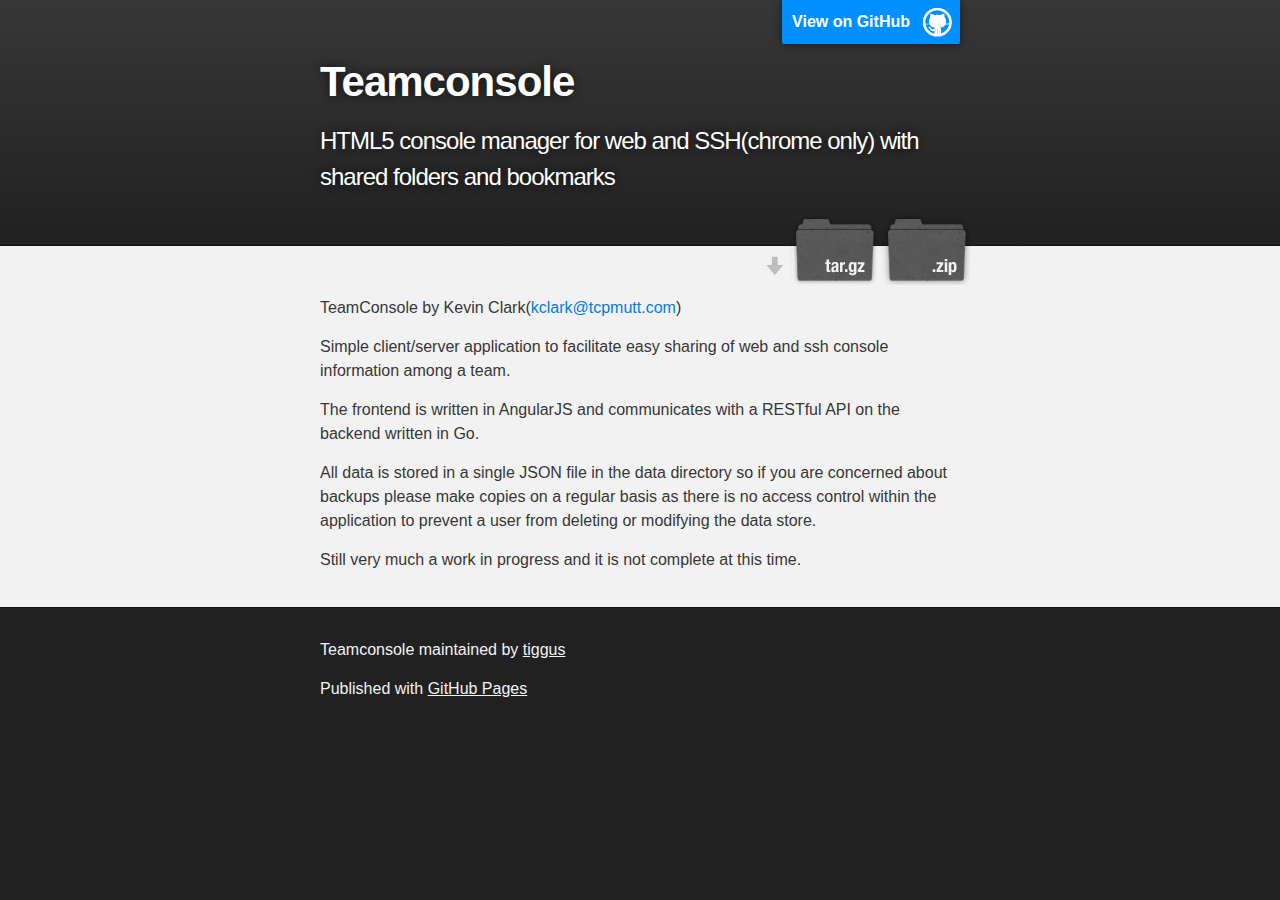
<file: index.html>
<!DOCTYPE html>
<html>

  <head>
    <meta charset='utf-8'>
    <meta http-equiv="X-UA-Compatible" content="chrome=1">
    <meta name="description" content="Teamconsole : HTML5 console manager for web and SSH(chrome only) with shared folders and bookmarks">

    <link rel="stylesheet" type="text/css" media="screen" href="stylesheets/stylesheet.css">

    <title>Teamconsole</title>
  </head>

  <body>

    <!-- HEADER -->
    <div id="header_wrap" class="outer">
        <header class="inner">
          <a id="forkme_banner" href="https://github.com/tiggus/teamconsole">View on GitHub</a>

          <h1 id="project_title">Teamconsole</h1>
          <h2 id="project_tagline">HTML5 console manager for web and SSH(chrome only) with shared folders and bookmarks</h2>

            <section id="downloads">
              <a class="zip_download_link" href="https://github.com/tiggus/teamconsole/zipball/master">Download this project as a .zip file</a>
              <a class="tar_download_link" href="https://github.com/tiggus/teamconsole/tarball/master">Download this project as a tar.gz file</a>
            </section>
        </header>
    </div>

    <!-- MAIN CONTENT -->
    <div id="main_content_wrap" class="outer">
      <section id="main_content" class="inner">
        <p>TeamConsole 
by Kevin Clark(<a href="mailto:kclark@tcpmutt.com">kclark@tcpmutt.com</a>)</p>

<p>Simple client/server application to facilitate easy sharing
of web and ssh console information among a team.</p>

<p>The frontend is written in AngularJS and communicates with 
a RESTful API on the backend written in Go.</p>

<p>All data is stored in a single JSON file in the data directory
so if you are concerned about backups please make copies on a
regular basis as there is no access control within the application
to prevent a user from deleting or modifying the data store.</p>

<p>Still very much a work in progress and it is not complete at this time.</p>
      </section>
    </div>

    <!-- FOOTER  -->
    <div id="footer_wrap" class="outer">
      <footer class="inner">
        <p class="copyright">Teamconsole maintained by <a href="https://github.com/tiggus">tiggus</a></p>
        <p>Published with <a href="https://pages.github.com">GitHub Pages</a></p>
      </footer>
    </div>

    

  </body>
</html>
</file>
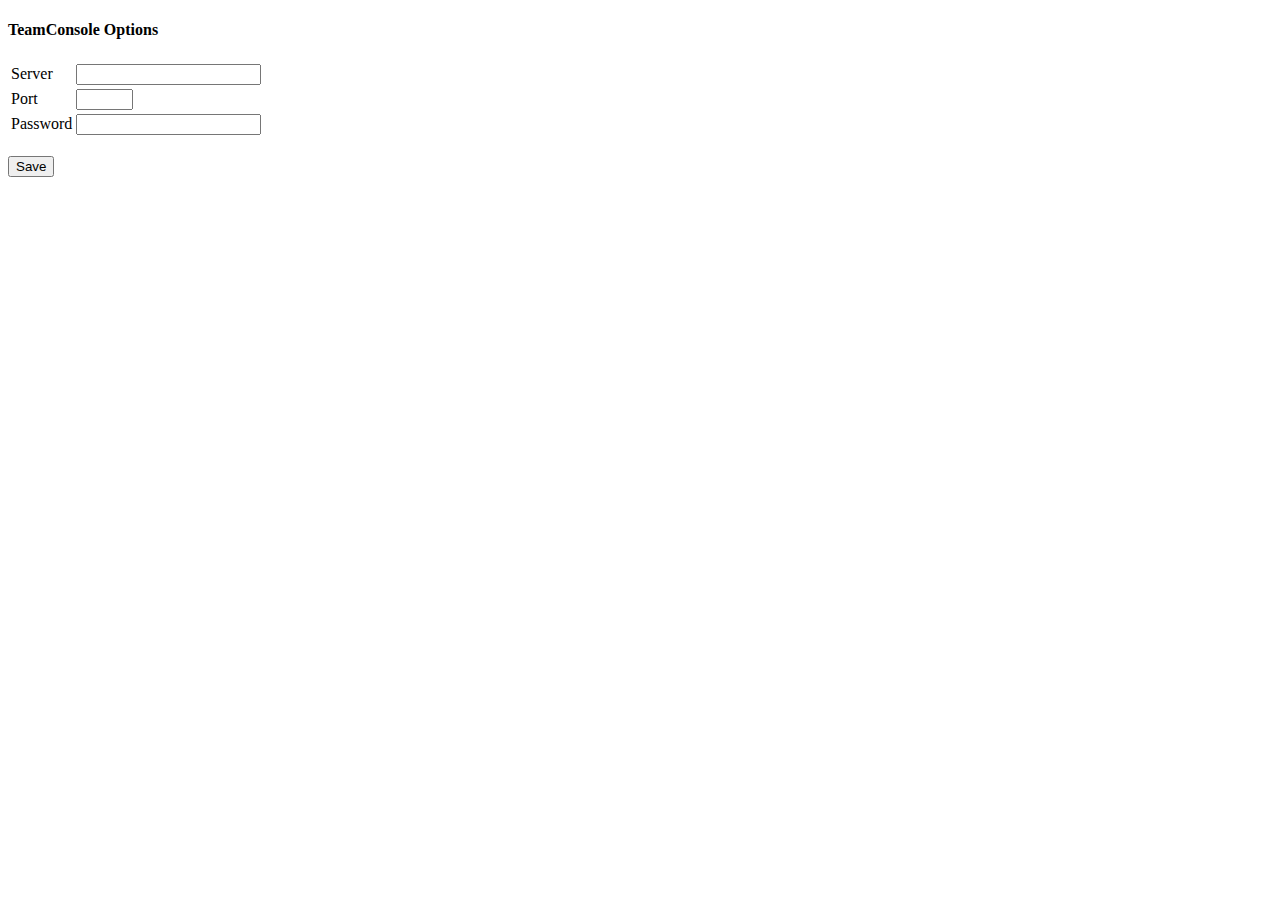
<file: chrome-extension/options.html>
<!DOCTYPE html>
<html>
<head lang="en">
    <meta charset="UTF-8">
    <title>TeamConsole Options</title>
</head>
<body>
    <h4>TeamConsole Options</h4>
    <table border="0">
        <tr>
          <td>
              Server
          </td>
            <td>
                <input type="text" id="server">
            </td>
        </tr>
        <tr>
            <td>
                Port
            </td>
            <td>
                <input type="text" id="port" size="4">
            </td>
        </tr>
        <tr>
            <td>
                Password
            </td>
            <td>
                <input type="password" id="password">
            </td>
        </tr>
    </table>
    <div id="status"></div>
    <br>
    <button id="save">Save</button>

    <script src="options.js"></script>
</body>
</html>
</file>
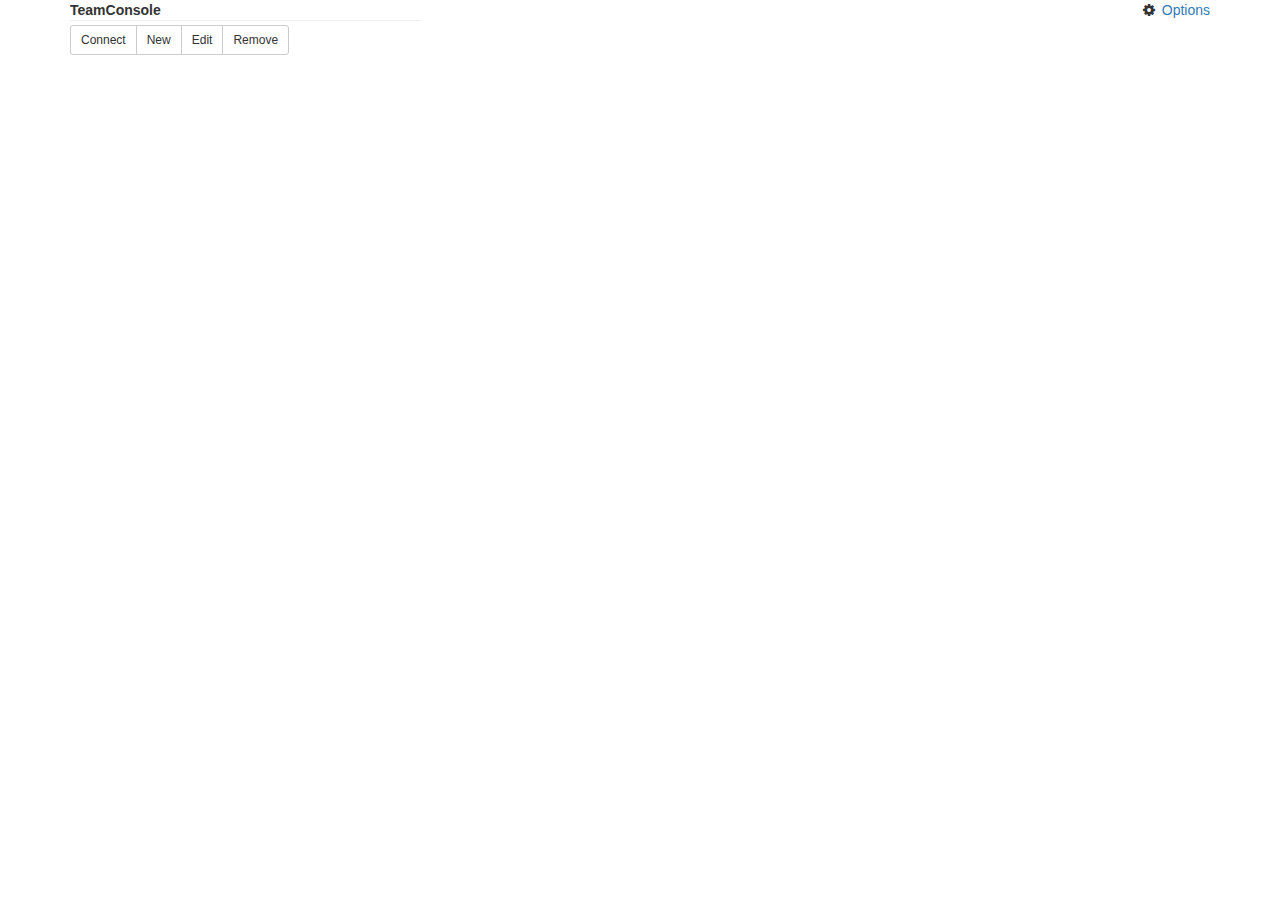
<file: chrome-extension/popup.html>
<!DOCTYPE html>
<html>
<head>
    <link rel="stylesheet" href="3rd/jsTree/themes/default/style.min.css">
    <link rel="stylesheet" href="3rd/bootstrap3/bootstrap.min.css">
    <link rel="stylesheet" href="3rd/font-awesome/css/font-awesome.min.css">
    <link rel="stylesheet" href="extension.css">
    <script src="3rd/jquery/jquery-2.1.4.js"></script>
    <script src="3rd/bootstrap3/bootstrap.min.js"></script>
    <script src="3rd/jsTree/jstree.min.js"></script>
    <script src="popup.js"></script>
</head>

<body>
<div class="container">
    <header>
        <span style="float: left"><b>TeamConsole</b></span>
        <span style="float: right"><i class="fa fa-cog fa-fw"></i>&nbsp;<a href="options.html">Options</a></span>
    </header>

    <div class="statusbox">
        <hr>
        <div class="row">
            <div class="col-xs-12">
                <div id="connstatus"></div>
            </div>
        </div>
        <div class="row">
            <div class="col-xs-12">
                <div id="secureshell"></div>
            </div>
        </div>
    </div>

    <div class="row">
        <div class="col-xs-12">
            <div id="toolbar">
                <div class="btn-group btn-group-sm" role="group" aria-label="...">
                    <button type="button" class="btn btn-default" id="btn_connect">Connect</button>
                    <button type="button" class="btn btn-default" id="btn_new">New</button>
                    <button type="button" class="btn btn-default" id="btn_edit">Edit</button>
                    <button type="button" class="btn btn-default" id="btn_remove">Remove</button>
                </div>
            </div>
        </div>
    </div>

    <div class="row">
        <div class="col-xs-12">
            <div class="input-group input-group-sm hidden" id="connectbox">
                <span class="input-group-addon" id="connectusername">Username</span>
                <input type="text" class="form-control" placeholder="" id="username" aria-describedby="basic-addon1">
                <span class="input-group-addon" id="connectstring">@server.com:22</span>
            </div>
        </div>
    </div>

    <div class="row">
        <div class="col-xs-12">
            <div id="newbox" class="hidden">
                <br>
                <h4>Add new folder or device</h4>
                <hr>
                <div class="form-horizontal" id="newForm">
                    <div class="form-group">
                        <label for="new_name" class="col-xs-5 control-label">Name</label>
                        <div class="col-xs-7">
                            <input type="text" class="form-control" id="new_name" placeholder="">
                        </div>
                    </div>

                    <div class="form-group">
                        <label for="new_type" class="col-xs-5 control-label">Type</label>
                        <div class="col-xs-7">
                            <select class="form-control" id="new_type">
                                <option value="folder">Folder</option>
                                <option value="ssh">SSH</option>
                                <option value="http">HTTP</option>
                            </select>
                        </div>
                    </div>

                    <div class="form-group hidden" id="new_urlform">
                        <label for="new_url" class="col-xs-5 control-label">URL</url></label>
                        <div class="col-xs-7">
                            <input type="text" class="form-control" id="new_url" placeholder="">
                        </div>
                    </div>

                    <div class="hidden" id="new_ssh">
                        <div class="form-group" id="ssh_server">
                            <label for="new_host" class="col-xs-5 control-label">Host</url></label>
                            <div class="col-xs-7">
                                <input type="text" class="form-control" id="new_host" placeholder="">
                            </div>
                        </div>
                        <div class="form-group" id="ssh_port">
                            <label for="new_port" class="col-xs-5 control-label">Port</url></label>
                            <div class="col-xs-7">
                                <input type="text" class="form-control" id="new_port" value="22">
                            </div>
                        </div>
                    </div>

                    <div class="form-group">
                        <div class="col-xs-offset-2 col-xs-4">
                            <button type="submit" class="btn-sm" id="new_save">Save</button>
                        </div>
                        <div class="col-xs-offset-2 col-xs-4">
                            <button type="submit" class="btn-sm" id="new_cancel">Cancel</button>
                        </div>
                    </div>
                </div>
            </div>
        </div>
    </div>

    <div class="row">
        <div class="col-xs-12">
            <div id="editbox" class="hidden">
                <br>
                <h4>Edit folder or device</h4>
                <hr>
                <div class="form-horizontal" id="editForm">
                    <div class="form-group">
                        <label for="edit_name" class="col-xs-5 control-label">Name</label>
                        <div class="col-xs-7">
                            <input type="text" class="form-control" id="edit_name" placeholder="">
                        </div>
                    </div>

                    <div class="form-group">
                        <label for="edit_type" class="col-xs-5 control-label">Type</label>
                        <div class="col-xs-7">
                            <select class="form-control" id="edit_type">
                                <option value="folder">Folder</option>
                                <option value="ssh">SSH</option>
                                <option value="http">HTTP</option>
                            </select>
                        </div>
                    </div>

                    <div class="form-group hidden" id="edit_urlform">
                        <label for="edit_url" class="col-xs-5 control-label">URL</url></label>
                        <div class="col-xs-7">
                            <input type="text" class="form-control" id="edit_url" placeholder="">
                        </div>
                    </div>

                    <div class="hidden" id="edit_ssh">
                        <div class="form-group" id="edit_ssh_server">
                            <label for="edit_host" class="col-xs-5 control-label">Host</url></label>
                            <div class="col-xs-7">
                                <input type="text" class="form-control" id="edit_host" placeholder="">
                            </div>
                        </div>
                        <div class="form-group" id="edit_ssh_port">
                            <label for="edit_port" class="col-xs-5 control-label">Port</url></label>
                            <div class="col-xs-7">
                                <input type="text" class="form-control" id="edit_port" value="22">
                            </div>
                        </div>
                    </div>

                    <div class="form-group">
                        <div class="col-xs-offset-2 col-xs-4">
                            <button type="submit" class="btn-sm" id="edit_save">Save</button>
                        </div>
                        <div class="col-xs-offset-2 col-xs-4">
                            <button type="submit" class="btn-sm" id="edit_cancel">Cancel</button>
                        </div>
                    </div>
                </div>
            </div>
        </div>
    </div>


    <div class="row">
        <div class="col-xs-12">
            <div id="nodetree"></div>
        </div>
    </div>
</div>
</body>
</html>
</file>
<file: stylesheets/stylesheet.css>
/*******************************************************************************
Slate Theme for GitHub Pages
by Jason Costello, @jsncostello
*******************************************************************************/

@import url(github-light.css);

/*******************************************************************************
MeyerWeb Reset
*******************************************************************************/

html, body, div, span, applet, object, iframe,
h1, h2, h3, h4, h5, h6, p, blockquote, pre,
a, abbr, acronym, address, big, cite, code,
del, dfn, em, img, ins, kbd, q, s, samp,
small, strike, strong, sub, sup, tt, var,
b, u, i, center,
dl, dt, dd, ol, ul, li,
fieldset, form, label, legend,
table, caption, tbody, tfoot, thead, tr, th, td,
article, aside, canvas, details, embed,
figure, figcaption, footer, header, hgroup,
menu, nav, output, ruby, section, summary,
time, mark, audio, video {
  margin: 0;
  padding: 0;
  border: 0;
  font: inherit;
  vertical-align: baseline;
}

/* HTML5 display-role reset for older browsers */
article, aside, details, figcaption, figure,
footer, header, hgroup, menu, nav, section {
  display: block;
}

ol, ul {
  list-style: none;
}

table {
  border-collapse: collapse;
  border-spacing: 0;
}

/*******************************************************************************
Theme Styles
*******************************************************************************/

body {
  box-sizing: border-box;
  color:#373737;
  background: #212121;
  font-size: 16px;
  font-family: 'Myriad Pro', Calibri, Helvetica, Arial, sans-serif;
  line-height: 1.5;
  -webkit-font-smoothing: antialiased;
}

h1, h2, h3, h4, h5, h6 {
  margin: 10px 0;
  font-weight: 700;
  color:#222222;
  font-family: 'Lucida Grande', 'Calibri', Helvetica, Arial, sans-serif;
  letter-spacing: -1px;
}

h1 {
  font-size: 36px;
  font-weight: 700;
}

h2 {
  padding-bottom: 10px;
  font-size: 32px;
  background: url('../images/bg_hr.png') repeat-x bottom;
}

h3 {
  font-size: 24px;
}

h4 {
  font-size: 21px;
}

h5 {
  font-size: 18px;
}

h6 {
  font-size: 16px;
}

p {
  margin: 10px 0 15px 0;
}

footer p {
  color: #f2f2f2;
}

a {
  text-decoration: none;
  color: #007edf;
  text-shadow: none;

  transition: color 0.5s ease;
  transition: text-shadow 0.5s ease;
  -webkit-transition: color 0.5s ease;
  -webkit-transition: text-shadow 0.5s ease;
  -moz-transition: color 0.5s ease;
  -moz-transition: text-shadow 0.5s ease;
  -o-transition: color 0.5s ease;
  -o-transition: text-shadow 0.5s ease;
  -ms-transition: color 0.5s ease;
  -ms-transition: text-shadow 0.5s ease;
}

a:hover, a:focus {text-decoration: underline;}

footer a {
  color: #F2F2F2;
  text-decoration: underline;
}

em {
  font-style: italic;
}

strong {
  font-weight: bold;
}

img {
  position: relative;
  margin: 0 auto;
  max-width: 739px;
  padding: 5px;
  margin: 10px 0 10px 0;
  border: 1px solid #ebebeb;

  box-shadow: 0 0 5px #ebebeb;
  -webkit-box-shadow: 0 0 5px #ebebeb;
  -moz-box-shadow: 0 0 5px #ebebeb;
  -o-box-shadow: 0 0 5px #ebebeb;
  -ms-box-shadow: 0 0 5px #ebebeb;
}

p img {
  display: inline;
  margin: 0;
  padding: 0;
  vertical-align: middle;
  text-align: center;
  border: none;
}

pre, code {
  width: 100%;
  color: #222;
  background-color: #fff;

  font-family: Monaco, "Bitstream Vera Sans Mono", "Lucida Console", Terminal, monospace;
  font-size: 14px;

  border-radius: 2px;
  -moz-border-radius: 2px;
  -webkit-border-radius: 2px;
}

pre {
  width: 100%;
  padding: 10px;
  box-shadow: 0 0 10px rgba(0,0,0,.1);
  overflow: auto;
}

code {
  padding: 3px;
  margin: 0 3px;
  box-shadow: 0 0 10px rgba(0,0,0,.1);
}

pre code {
  display: block;
  box-shadow: none;
}

blockquote {
  color: #666;
  margin-bottom: 20px;
  padding: 0 0 0 20px;
  border-left: 3px solid #bbb;
}


ul, ol, dl {
  margin-bottom: 15px
}

ul {
  list-style-position: inside;
  list-style: disc;
  padding-left: 20px;
}

ol {
  list-style-position: inside;
  list-style: decimal;
  padding-left: 20px;
}

dl dt {
  font-weight: bold;
}

dl dd {
  padding-left: 20px;
  font-style: italic;
}

dl p {
  padding-left: 20px;
  font-style: italic;
}

hr {
  height: 1px;
  margin-bottom: 5px;
  border: none;
  background: url('../images/bg_hr.png') repeat-x center;
}

table {
  border: 1px solid #373737;
  margin-bottom: 20px;
  text-align: left;
 }

th {
  font-family: 'Lucida Grande', 'Helvetica Neue', Helvetica, Arial, sans-serif;
  padding: 10px;
  background: #373737;
  color: #fff;
 }

td {
  padding: 10px;
  border: 1px solid #373737;
 }

form {
  background: #f2f2f2;
  padding: 20px;
}

/*******************************************************************************
Full-Width Styles
*******************************************************************************/

.outer {
  width: 100%;
}

.inner {
  position: relative;
  max-width: 640px;
  padding: 20px 10px;
  margin: 0 auto;
}

#forkme_banner {
  display: block;
  position: absolute;
  top:0;
  right: 10px;
  z-index: 10;
  padding: 10px 50px 10px 10px;
  color: #fff;
  background: url('../images/blacktocat.png') #0090ff no-repeat 95% 50%;
  font-weight: 700;
  box-shadow: 0 0 10px rgba(0,0,0,.5);
  border-bottom-left-radius: 2px;
  border-bottom-right-radius: 2px;
}

#header_wrap {
  background: #212121;
  background: -moz-linear-gradient(top, #373737, #212121);
  background: -webkit-linear-gradient(top, #373737, #212121);
  background: -ms-linear-gradient(top, #373737, #212121);
  background: -o-linear-gradient(top, #373737, #212121);
  background: linear-gradient(top, #373737, #212121);
}

#header_wrap .inner {
  padding: 50px 10px 30px 10px;
}

#project_title {
  margin: 0;
  color: #fff;
  font-size: 42px;
  font-weight: 700;
  text-shadow: #111 0px 0px 10px;
}

#project_tagline {
  color: #fff;
  font-size: 24px;
  font-weight: 300;
  background: none;
  text-shadow: #111 0px 0px 10px;
}

#downloads {
  position: absolute;
  width: 210px;
  z-index: 10;
  bottom: -40px;
  right: 0;
  height: 70px;
  background: url('../images/icon_download.png') no-repeat 0% 90%;
}

.zip_download_link {
  display: block;
  float: right;
  width: 90px;
  height:70px;
  text-indent: -5000px;
  overflow: hidden;
  background: url(../images/sprite_download.png) no-repeat bottom left;
}

.tar_download_link {
  display: block;
  float: right;
  width: 90px;
  height:70px;
  text-indent: -5000px;
  overflow: hidden;
  background: url(../images/sprite_download.png) no-repeat bottom right;
  margin-left: 10px;
}

.zip_download_link:hover {
  background: url(../images/sprite_download.png) no-repeat top left;
}

.tar_download_link:hover {
  background: url(../images/sprite_download.png) no-repeat top right;
}

#main_content_wrap {
  background: #f2f2f2;
  border-top: 1px solid #111;
  border-bottom: 1px solid #111;
}

#main_content {
  padding-top: 40px;
}

#footer_wrap {
  background: #212121;
}



/*******************************************************************************
Small Device Styles
*******************************************************************************/

@media screen and (max-width: 480px) {
  body {
    font-size:14px;
  }

  #downloads {
    display: none;
  }

  .inner {
    min-width: 320px;
    max-width: 480px;
  }

  #project_title {
  font-size: 32px;
  }

  h1 {
    font-size: 28px;
  }

  h2 {
    font-size: 24px;
  }

  h3 {
    font-size: 21px;
  }

  h4 {
    font-size: 18px;
  }

  h5 {
    font-size: 14px;
  }

  h6 {
    font-size: 12px;
  }

  code, pre {
    min-width: 320px;
    max-width: 480px;
    font-size: 11px;
  }

}
</file>
<file: chrome-extension/extension.css>
#nodetree {
    width: 300px;
    float: left;
}

#optionsForm {
    width: 300px;
    margin-top: 15px;
    margin-bottom: 10px;
}

.container hr {
    margin: 2px 0;
    width: 350px;
}

.statusbox {
    clear: both;
    display: block;
    width: 350px;
}
</file>
<file: chrome-extension/3rd/jsTree/themes/default/style.min.css>
.jstree-node,.jstree-children,.jstree-container-ul{display:block;margin:0;padding:0;list-style-type:none;list-style-image:none}.jstree-node{white-space:nowrap}.jstree-anchor{display:inline-block;color:#000;white-space:nowrap;padding:0 4px 0 1px;margin:0;vertical-align:top}.jstree-anchor:focus{outline:0}.jstree-anchor,.jstree-anchor:link,.jstree-anchor:visited,.jstree-anchor:hover,.jstree-anchor:active{text-decoration:none;color:inherit}.jstree-icon{display:inline-block;text-decoration:none;margin:0;padding:0;vertical-align:top;text-align:center}.jstree-icon:empty{display:inline-block;text-decoration:none;margin:0;padding:0;vertical-align:top;text-align:center}.jstree-ocl{cursor:pointer}.jstree-leaf>.jstree-ocl{cursor:default}.jstree .jstree-open>.jstree-children{display:block}.jstree .jstree-closed>.jstree-children,.jstree .jstree-leaf>.jstree-children{display:none}.jstree-anchor>.jstree-themeicon{margin-right:2px}.jstree-no-icons .jstree-themeicon,.jstree-anchor>.jstree-themeicon-hidden{display:none}.jstree-rtl .jstree-anchor{padding:0 1px 0 4px}.jstree-rtl .jstree-anchor>.jstree-themeicon{margin-left:2px;margin-right:0}.jstree-rtl .jstree-node{margin-left:0}.jstree-rtl .jstree-container-ul>.jstree-node{margin-right:0}.jstree-wholerow-ul{position:relative;display:inline-block;min-width:100%}.jstree-wholerow-ul .jstree-leaf>.jstree-ocl{cursor:pointer}.jstree-wholerow-ul .jstree-anchor,.jstree-wholerow-ul .jstree-icon{position:relative}.jstree-wholerow-ul .jstree-wholerow{width:100%;cursor:pointer;position:absolute;left:0;-webkit-user-select:none;-moz-user-select:none;-ms-user-select:none;user-select:none}.vakata-context{display:none}.vakata-context,.vakata-context ul{margin:0;padding:2px;position:absolute;background:#f5f5f5;border:1px solid #979797;box-shadow:2px 2px 2px #999}.vakata-context ul{list-style:none;left:100%;margin-top:-2.7em;margin-left:-4px}.vakata-context .vakata-context-right ul{left:auto;right:100%;margin-left:auto;margin-right:-4px}.vakata-context li{list-style:none;display:inline}.vakata-context li>a{display:block;padding:0 2em;text-decoration:none;width:auto;color:#000;white-space:nowrap;line-height:2.4em;text-shadow:1px 1px 0 #fff;border-radius:1px}.vakata-context li>a:hover{position:relative;background-color:#e8eff7;box-shadow:0 0 2px #0a6aa1}.vakata-context li>a.vakata-context-parent{background-image:url([data-uri]);background-position:right center;background-repeat:no-repeat}.vakata-context li>a:focus{outline:0}.vakata-context .vakata-context-hover>a{position:relative;background-color:#e8eff7;box-shadow:0 0 2px #0a6aa1}.vakata-context .vakata-context-separator>a,.vakata-context .vakata-context-separator>a:hover{background:#fff;border:0;border-top:1px solid #e2e3e3;height:1px;min-height:1px;max-height:1px;padding:0;margin:0 0 0 2.4em;border-left:1px solid #e0e0e0;text-shadow:0 0 0 transparent;box-shadow:0 0 0 transparent;border-radius:0}.vakata-context .vakata-contextmenu-disabled a,.vakata-context .vakata-contextmenu-disabled a:hover{color:silver;background-color:transparent;border:0;box-shadow:0 0 0}.vakata-context li>a>i{text-decoration:none;display:inline-block;width:2.4em;height:2.4em;background:0 0;margin:0 0 0 -2em;vertical-align:top;text-align:center;line-height:2.4em}.vakata-context li>a>i:empty{width:2.4em;line-height:2.4em}.vakata-context li>a .vakata-contextmenu-sep{display:inline-block;width:1px;height:2.4em;background:#fff;margin:0 .5em 0 0;border-left:1px solid #e2e3e3}.vakata-context .vakata-contextmenu-shortcut{font-size:.8em;color:silver;opacity:.5;display:none}.vakata-context-rtl ul{left:auto;right:100%;margin-left:auto;margin-right:-4px}.vakata-context-rtl li>a.vakata-context-parent{background-image:url([data-uri]);background-position:left center;background-repeat:no-repeat}.vakata-context-rtl .vakata-context-separator>a{margin:0 2.4em 0 0;border-left:0;border-right:1px solid #e2e3e3}.vakata-context-rtl .vakata-context-left ul{right:auto;left:100%;margin-left:-4px;margin-right:auto}.vakata-context-rtl li>a>i{margin:0 -2em 0 0}.vakata-context-rtl li>a .vakata-contextmenu-sep{margin:0 0 0 .5em;border-left-color:#fff;background:#e2e3e3}#jstree-marker{position:absolute;top:0;left:0;margin:-5px 0 0 0;padding:0;border-right:0;border-top:5px solid transparent;border-bottom:5px solid transparent;border-left:5px solid;width:0;height:0;font-size:0;line-height:0}#jstree-dnd{line-height:16px;margin:0;padding:4px}#jstree-dnd .jstree-icon,#jstree-dnd .jstree-copy{display:inline-block;text-decoration:none;margin:0 2px 0 0;padding:0;width:16px;height:16px}#jstree-dnd .jstree-ok{background:green}#jstree-dnd .jstree-er{background:red}#jstree-dnd .jstree-copy{margin:0 2px}.jstree-default .jstree-node,.jstree-default .jstree-icon{background-repeat:no-repeat;background-color:transparent}.jstree-default .jstree-anchor,.jstree-default .jstree-wholerow{transition:background-color .15s,box-shadow .15s}.jstree-default .jstree-hovered{background:#e7f4f9;border-radius:2px;box-shadow:inset 0 0 1px #ccc}.jstree-default .jstree-clicked{background:#beebff;border-radius:2px;box-shadow:inset 0 0 1px #999}.jstree-default .jstree-no-icons .jstree-anchor>.jstree-themeicon{display:none}.jstree-default .jstree-disabled{background:0 0;color:#666}.jstree-default .jstree-disabled.jstree-hovered{background:0 0;box-shadow:none}.jstree-default .jstree-disabled.jstree-clicked{background:#efefef}.jstree-default .jstree-disabled>.jstree-icon{opacity:.8;filter:url("data:image/svg+xml;utf8,<svg xmlns=\'http://www.w3.org/2000/svg\'><filter id=\'jstree-grayscale\'><feColorMatrix type=\'matrix\' values=\'0.3333 0.3333 0.3333 0 0 0.3333 0.3333 0.3333 0 0 0.3333 0.3333 0.3333 0 0 0 0 0 1 0\'/></filter></svg>#jstree-grayscale");filter:gray;-webkit-filter:grayscale(100%)}.jstree-default .jstree-search{font-style:italic;color:#8b0000;font-weight:700}.jstree-default .jstree-no-checkboxes .jstree-checkbox{display:none!important}.jstree-default.jstree-checkbox-no-clicked .jstree-clicked{background:0 0;box-shadow:none}.jstree-default.jstree-checkbox-no-clicked .jstree-clicked.jstree-hovered{background:#e7f4f9}.jstree-default.jstree-checkbox-no-clicked>.jstree-wholerow-ul .jstree-wholerow-clicked{background:0 0}.jstree-default.jstree-checkbox-no-clicked>.jstree-wholerow-ul .jstree-wholerow-clicked.jstree-wholerow-hovered{background:#e7f4f9}.jstree-default>.jstree-striped{min-width:100%;display:inline-block;background:url([data-uri]) left top repeat}.jstree-default>.jstree-wholerow-ul .jstree-hovered,.jstree-default>.jstree-wholerow-ul .jstree-clicked{background:0 0;box-shadow:none;border-radius:0}.jstree-default .jstree-wholerow{-moz-box-sizing:border-box;-webkit-box-sizing:border-box;box-sizing:border-box}.jstree-default .jstree-wholerow-hovered{background:#e7f4f9}.jstree-default .jstree-wholerow-clicked{background:#beebff;background:-webkit-linear-gradient(top,#beebff 0,#a8e4ff 100%);background:linear-gradient(to bottom,#beebff 0,#a8e4ff 100%)}.jstree-default .jstree-node{min-height:24px;line-height:24px;margin-left:24px;min-width:24px}.jstree-default .jstree-anchor{line-height:24px;height:24px}.jstree-default .jstree-icon{width:24px;height:24px;line-height:24px}.jstree-default .jstree-icon:empty{width:24px;height:24px;line-height:24px}.jstree-default.jstree-rtl .jstree-node{margin-right:24px}.jstree-default .jstree-wholerow{height:24px}.jstree-default .jstree-node,.jstree-default .jstree-icon{background-image:url(32px.png)}.jstree-default .jstree-node{background-position:-292px -4px;background-repeat:repeat-y}.jstree-default .jstree-last{background:0 0}.jstree-default .jstree-open>.jstree-ocl{background-position:-132px -4px}.jstree-default .jstree-closed>.jstree-ocl{background-position:-100px -4px}.jstree-default .jstree-leaf>.jstree-ocl{background-position:-68px -4px}.jstree-default .jstree-themeicon{background-position:-260px -4px}.jstree-default>.jstree-no-dots .jstree-node,.jstree-default>.jstree-no-dots .jstree-leaf>.jstree-ocl{background:0 0}.jstree-default>.jstree-no-dots .jstree-open>.jstree-ocl{background-position:-36px -4px}.jstree-default>.jstree-no-dots .jstree-closed>.jstree-ocl{background-position:-4px -4px}.jstree-default .jstree-disabled{background:0 0}.jstree-default .jstree-disabled.jstree-hovered{background:0 0}.jstree-default .jstree-disabled.jstree-clicked{background:#efefef}.jstree-default .jstree-checkbox{background-position:-164px -4px}.jstree-default .jstree-checkbox:hover{background-position:-164px -36px}.jstree-default.jstree-checkbox-selection .jstree-clicked>.jstree-checkbox,.jstree-default .jstree-checked>.jstree-checkbox{background-position:-228px -4px}.jstree-default.jstree-checkbox-selection .jstree-clicked>.jstree-checkbox:hover,.jstree-default .jstree-checked>.jstree-checkbox:hover{background-position:-228px -36px}.jstree-default .jstree-anchor>.jstree-undetermined{background-position:-196px -4px}.jstree-default .jstree-anchor>.jstree-undetermined:hover{background-position:-196px -36px}.jstree-default>.jstree-striped{background-size:auto 48px}.jstree-default.jstree-rtl .jstree-node{background-image:url([data-uri]);background-position:100% 1px;background-repeat:repeat-y}.jstree-default.jstree-rtl .jstree-last{background:0 0}.jstree-default.jstree-rtl .jstree-open>.jstree-ocl{background-position:-132px -36px}.jstree-default.jstree-rtl .jstree-closed>.jstree-ocl{background-position:-100px -36px}.jstree-default.jstree-rtl .jstree-leaf>.jstree-ocl{background-position:-68px -36px}.jstree-default.jstree-rtl>.jstree-no-dots .jstree-node,.jstree-default.jstree-rtl>.jstree-no-dots .jstree-leaf>.jstree-ocl{background:0 0}.jstree-default.jstree-rtl>.jstree-no-dots .jstree-open>.jstree-ocl{background-position:-36px -36px}.jstree-default.jstree-rtl>.jstree-no-dots .jstree-closed>.jstree-ocl{background-position:-4px -36px}.jstree-default .jstree-themeicon-custom{background-color:transparent;background-image:none;background-position:0 0}.jstree-default>.jstree-container-ul .jstree-loading>.jstree-ocl{background:url(throbber.gif) center center no-repeat}.jstree-default .jstree-file{background:url(32px.png) -100px -68px no-repeat}.jstree-default .jstree-folder{background:url(32px.png) -260px -4px no-repeat}.jstree-default>.jstree-container-ul>.jstree-node{margin-left:0;margin-right:0}#jstree-dnd.jstree-default{line-height:24px;padding:0 4px}#jstree-dnd.jstree-default .jstree-ok,#jstree-dnd.jstree-default .jstree-er{background-image:url(32px.png);background-repeat:no-repeat;background-color:transparent}#jstree-dnd.jstree-default i{background:0 0;width:24px;height:24px;line-height:24px}#jstree-dnd.jstree-default .jstree-ok{background-position:-4px -68px}#jstree-dnd.jstree-default .jstree-er{background-position:-36px -68px}.jstree-default.jstree-rtl .jstree-node{background-image:url([data-uri])}.jstree-default.jstree-rtl .jstree-last{background:0 0}.jstree-default-small .jstree-node{min-height:18px;line-height:18px;margin-left:18px;min-width:18px}.jstree-default-small .jstree-anchor{line-height:18px;height:18px}.jstree-default-small .jstree-icon{width:18px;height:18px;line-height:18px}.jstree-default-small .jstree-icon:empty{width:18px;height:18px;line-height:18px}.jstree-default-small.jstree-rtl .jstree-node{margin-right:18px}.jstree-default-small .jstree-wholerow{height:18px}.jstree-default-small .jstree-node,.jstree-default-small .jstree-icon{background-image:url(32px.png)}.jstree-default-small .jstree-node{background-position:-295px -7px;background-repeat:repeat-y}.jstree-default-small .jstree-last{background:0 0}.jstree-default-small .jstree-open>.jstree-ocl{background-position:-135px -7px}.jstree-default-small .jstree-closed>.jstree-ocl{background-position:-103px -7px}.jstree-default-small .jstree-leaf>.jstree-ocl{background-position:-71px -7px}.jstree-default-small .jstree-themeicon{background-position:-263px -7px}.jstree-default-small>.jstree-no-dots .jstree-node,.jstree-default-small>.jstree-no-dots .jstree-leaf>.jstree-ocl{background:0 0}.jstree-default-small>.jstree-no-dots .jstree-open>.jstree-ocl{background-position:-39px -7px}.jstree-default-small>.jstree-no-dots .jstree-closed>.jstree-ocl{background-position:-7px -7px}.jstree-default-small .jstree-disabled{background:0 0}.jstree-default-small .jstree-disabled.jstree-hovered{background:0 0}.jstree-default-small .jstree-disabled.jstree-clicked{background:#efefef}.jstree-default-small .jstree-checkbox{background-position:-167px -7px}.jstree-default-small .jstree-checkbox:hover{background-position:-167px -39px}.jstree-default-small.jstree-checkbox-selection .jstree-clicked>.jstree-checkbox,.jstree-default-small .jstree-checked>.jstree-checkbox{background-position:-231px -7px}.jstree-default-small.jstree-checkbox-selection .jstree-clicked>.jstree-checkbox:hover,.jstree-default-small .jstree-checked>.jstree-checkbox:hover{background-position:-231px -39px}.jstree-default-small .jstree-anchor>.jstree-undetermined{background-position:-199px -7px}.jstree-default-small .jstree-anchor>.jstree-undetermined:hover{background-position:-199px -39px}.jstree-default-small>.jstree-striped{background-size:auto 36px}.jstree-default-small.jstree-rtl .jstree-node{background-image:url([data-uri]);background-position:100% 1px;background-repeat:repeat-y}.jstree-default-small.jstree-rtl .jstree-last{background:0 0}.jstree-default-small.jstree-rtl .jstree-open>.jstree-ocl{background-position:-135px -39px}.jstree-default-small.jstree-rtl .jstree-closed>.jstree-ocl{background-position:-103px -39px}.jstree-default-small.jstree-rtl .jstree-leaf>.jstree-ocl{background-position:-71px -39px}.jstree-default-small.jstree-rtl>.jstree-no-dots .jstree-node,.jstree-default-small.jstree-rtl>.jstree-no-dots .jstree-leaf>.jstree-ocl{background:0 0}.jstree-default-small.jstree-rtl>.jstree-no-dots .jstree-open>.jstree-ocl{background-position:-39px -39px}.jstree-default-small.jstree-rtl>.jstree-no-dots .jstree-closed>.jstree-ocl{background-position:-7px -39px}.jstree-default-small .jstree-themeicon-custom{background-color:transparent;background-image:none;background-position:0 0}.jstree-default-small>.jstree-container-ul .jstree-loading>.jstree-ocl{background:url(throbber.gif) center center no-repeat}.jstree-default-small .jstree-file{background:url(32px.png) -103px -71px no-repeat}.jstree-default-small .jstree-folder{background:url(32px.png) -263px -7px no-repeat}.jstree-default-small>.jstree-container-ul>.jstree-node{margin-left:0;margin-right:0}#jstree-dnd.jstree-default-small{line-height:18px;padding:0 4px}#jstree-dnd.jstree-default-small .jstree-ok,#jstree-dnd.jstree-default-small .jstree-er{background-image:url(32px.png);background-repeat:no-repeat;background-color:transparent}#jstree-dnd.jstree-default-small i{background:0 0;width:18px;height:18px;line-height:18px}#jstree-dnd.jstree-default-small .jstree-ok{background-position:-7px -71px}#jstree-dnd.jstree-default-small .jstree-er{background-position:-39px -71px}.jstree-default-small.jstree-rtl .jstree-node{background-image:url([data-uri])}.jstree-default-small.jstree-rtl .jstree-last{background:0 0}.jstree-default-large .jstree-node{min-height:32px;line-height:32px;margin-left:32px;min-width:32px}.jstree-default-large .jstree-anchor{line-height:32px;height:32px}.jstree-default-large .jstree-icon{width:32px;height:32px;line-height:32px}.jstree-default-large .jstree-icon:empty{width:32px;height:32px;line-height:32px}.jstree-default-large.jstree-rtl .jstree-node{margin-right:32px}.jstree-default-large .jstree-wholerow{height:32px}.jstree-default-large .jstree-node,.jstree-default-large .jstree-icon{background-image:url(32px.png)}.jstree-default-large .jstree-node{background-position:-288px 0;background-repeat:repeat-y}.jstree-default-large .jstree-last{background:0 0}.jstree-default-large .jstree-open>.jstree-ocl{background-position:-128px 0}.jstree-default-large .jstree-closed>.jstree-ocl{background-position:-96px 0}.jstree-default-large .jstree-leaf>.jstree-ocl{background-position:-64px 0}.jstree-default-large .jstree-themeicon{background-position:-256px 0}.jstree-default-large>.jstree-no-dots .jstree-node,.jstree-default-large>.jstree-no-dots .jstree-leaf>.jstree-ocl{background:0 0}.jstree-default-large>.jstree-no-dots .jstree-open>.jstree-ocl{background-position:-32px 0}.jstree-default-large>.jstree-no-dots .jstree-closed>.jstree-ocl{background-position:0 0}.jstree-default-large .jstree-disabled{background:0 0}.jstree-default-large .jstree-disabled.jstree-hovered{background:0 0}.jstree-default-large .jstree-disabled.jstree-clicked{background:#efefef}.jstree-default-large .jstree-checkbox{background-position:-160px 0}.jstree-default-large .jstree-checkbox:hover{background-position:-160px -32px}.jstree-default-large.jstree-checkbox-selection .jstree-clicked>.jstree-checkbox,.jstree-default-large .jstree-checked>.jstree-checkbox{background-position:-224px 0}.jstree-default-large.jstree-checkbox-selection .jstree-clicked>.jstree-checkbox:hover,.jstree-default-large .jstree-checked>.jstree-checkbox:hover{background-position:-224px -32px}.jstree-default-large .jstree-anchor>.jstree-undetermined{background-position:-192px 0}.jstree-default-large .jstree-anchor>.jstree-undetermined:hover{background-position:-192px -32px}.jstree-default-large>.jstree-striped{background-size:auto 64px}.jstree-default-large.jstree-rtl .jstree-node{background-image:url([data-uri]);background-position:100% 1px;background-repeat:repeat-y}.jstree-default-large.jstree-rtl .jstree-last{background:0 0}.jstree-default-large.jstree-rtl .jstree-open>.jstree-ocl{background-position:-128px -32px}.jstree-default-large.jstree-rtl .jstree-closed>.jstree-ocl{background-position:-96px -32px}.jstree-default-large.jstree-rtl .jstree-leaf>.jstree-ocl{background-position:-64px -32px}.jstree-default-large.jstree-rtl>.jstree-no-dots .jstree-node,.jstree-default-large.jstree-rtl>.jstree-no-dots .jstree-leaf>.jstree-ocl{background:0 0}.jstree-default-large.jstree-rtl>.jstree-no-dots .jstree-open>.jstree-ocl{background-position:-32px -32px}.jstree-default-large.jstree-rtl>.jstree-no-dots .jstree-closed>.jstree-ocl{background-position:0 -32px}.jstree-default-large .jstree-themeicon-custom{background-color:transparent;background-image:none;background-position:0 0}.jstree-default-large>.jstree-container-ul .jstree-loading>.jstree-ocl{background:url(throbber.gif) center center no-repeat}.jstree-default-large .jstree-file{background:url(32px.png) -96px -64px no-repeat}.jstree-default-large .jstree-folder{background:url(32px.png) -256px 0 no-repeat}.jstree-default-large>.jstree-container-ul>.jstree-node{margin-left:0;margin-right:0}#jstree-dnd.jstree-default-large{line-height:32px;padding:0 4px}#jstree-dnd.jstree-default-large .jstree-ok,#jstree-dnd.jstree-default-large .jstree-er{background-image:url(32px.png);background-repeat:no-repeat;background-color:transparent}#jstree-dnd.jstree-default-large i{background:0 0;width:32px;height:32px;line-height:32px}#jstree-dnd.jstree-default-large .jstree-ok{background-position:0 -64px}#jstree-dnd.jstree-default-large .jstree-er{background-position:-32px -64px}.jstree-default-large.jstree-rtl .jstree-node{background-image:url([data-uri])}.jstree-default-large.jstree-rtl .jstree-last{background:0 0}@media (max-width:768px){#jstree-dnd.jstree-dnd-responsive{line-height:40px;font-weight:700;font-size:1.1em;text-shadow:1px 1px #fff}#jstree-dnd.jstree-dnd-responsive>i{background:0 0;width:40px;height:40px}#jstree-dnd.jstree-dnd-responsive>.jstree-ok{background-image:url(40px.png);background-position:0 -200px;background-size:120px 240px}#jstree-dnd.jstree-dnd-responsive>.jstree-er{background-image:url(40px.png);background-position:-40px -200px;background-size:120px 240px}#jstree-marker.jstree-dnd-responsive{border-left-width:10px;border-top-width:10px;border-bottom-width:10px;margin-top:-10px}}@media (max-width:768px){.jstree-default-responsive .jstree-icon{background-image:url(40px.png)}.jstree-default-responsive .jstree-node,.jstree-default-responsive .jstree-leaf>.jstree-ocl{background:0 0}.jstree-default-responsive .jstree-node{min-height:40px;line-height:40px;margin-left:40px;min-width:40px;white-space:nowrap}.jstree-default-responsive .jstree-anchor{line-height:40px;height:40px}.jstree-default-responsive .jstree-icon,.jstree-default-responsive .jstree-icon:empty{width:40px;height:40px;line-height:40px}.jstree-default-responsive>.jstree-container-ul>.jstree-node{margin-left:0}.jstree-default-responsive.jstree-rtl .jstree-node{margin-left:0;margin-right:40px}.jstree-default-responsive.jstree-rtl .jstree-container-ul>.jstree-node{margin-right:0}.jstree-default-responsive .jstree-ocl,.jstree-default-responsive .jstree-themeicon,.jstree-default-responsive .jstree-checkbox{background-size:120px 240px}.jstree-default-responsive .jstree-leaf>.jstree-ocl{background:0 0}.jstree-default-responsive .jstree-open>.jstree-ocl{background-position:0 0!important}.jstree-default-responsive .jstree-closed>.jstree-ocl{background-position:0 -40px!important}.jstree-default-responsive.jstree-rtl .jstree-closed>.jstree-ocl{background-position:-40px 0!important}.jstree-default-responsive .jstree-themeicon{background-position:-40px -40px}.jstree-default-responsive .jstree-checkbox,.jstree-default-responsive .jstree-checkbox:hover{background-position:-40px -80px}.jstree-default-responsive.jstree-checkbox-selection .jstree-clicked>.jstree-checkbox,.jstree-default-responsive.jstree-checkbox-selection .jstree-clicked>.jstree-checkbox:hover,.jstree-default-responsive .jstree-checked>.jstree-checkbox,.jstree-default-responsive .jstree-checked>.jstree-checkbox:hover{background-position:0 -80px}.jstree-default-responsive .jstree-anchor>.jstree-undetermined,.jstree-default-responsive .jstree-anchor>.jstree-undetermined:hover{background-position:0 -120px}.jstree-default-responsive .jstree-anchor{font-weight:700;font-size:1.1em;text-shadow:1px 1px #fff}.jstree-default-responsive>.jstree-striped{background:0 0}.jstree-default-responsive .jstree-wholerow{border-top:1px solid rgba(255,255,255,.7);border-bottom:1px solid rgba(64,64,64,.2);background:#ebebeb;height:40px}.jstree-default-responsive .jstree-wholerow-hovered{background:#e7f4f9}.jstree-default-responsive .jstree-wholerow-clicked{background:#beebff}.jstree-default-responsive .jstree-children .jstree-last>.jstree-wholerow{box-shadow:inset 0 -6px 3px -5px #666}.jstree-default-responsive .jstree-children .jstree-open>.jstree-wholerow{box-shadow:inset 0 6px 3px -5px #666;border-top:0}.jstree-default-responsive .jstree-children .jstree-open+.jstree-open{box-shadow:none}.jstree-default-responsive .jstree-node,.jstree-default-responsive .jstree-icon,.jstree-default-responsive .jstree-node>.jstree-ocl,.jstree-default-responsive .jstree-themeicon,.jstree-default-responsive .jstree-checkbox{background-image:url(40px.png);background-size:120px 240px}.jstree-default-responsive .jstree-node{background-position:-80px 0;background-repeat:repeat-y}.jstree-default-responsive .jstree-last{background:0 0}.jstree-default-responsive .jstree-leaf>.jstree-ocl{background-position:-40px -120px}.jstree-default-responsive .jstree-last>.jstree-ocl{background-position:-40px -160px}.jstree-default-responsive .jstree-themeicon-custom{background-color:transparent;background-image:none;background-position:0 0}.jstree-default-responsive .jstree-file{background:url(40px.png) 0 -160px no-repeat;background-size:120px 240px}.jstree-default-responsive .jstree-folder{background:url(40px.png) -40px -40px no-repeat;background-size:120px 240px}.jstree-default-responsive>.jstree-container-ul>.jstree-node{margin-left:0;margin-right:0}}
</file>
